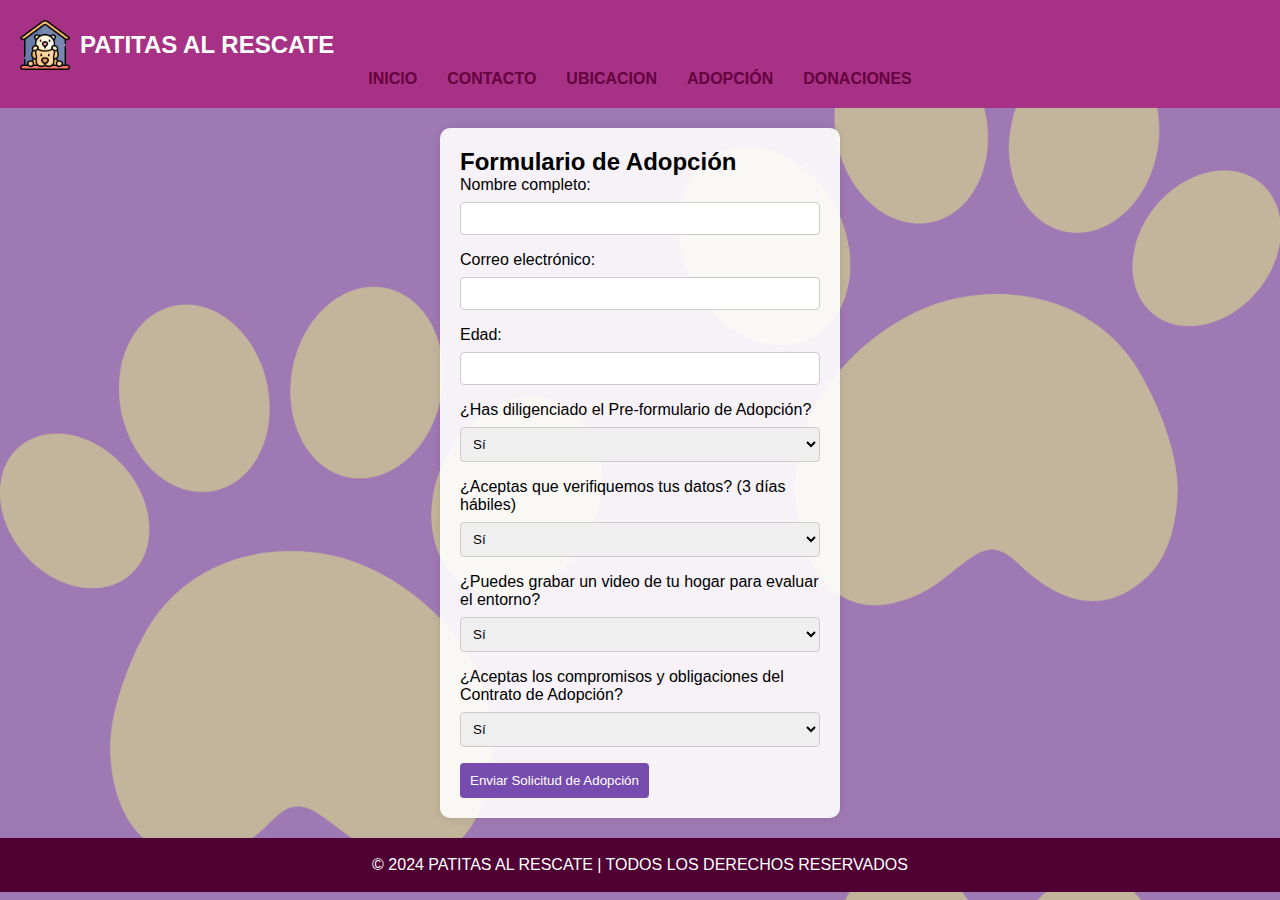
<file: pags/adopcion.html>
<!DOCTYPE html>
<html lang="es">

<head>
    <meta charset="UTF-8">
    <meta name="viewport" content="width=device-width, initial-scale=1.0">
    <link rel="icon" type="image/png" href="../img/logo.png" />
    <title>Patitas al Rescate - Formulario de Adopción</title>
    <meta name="description" content="Completa nuestro formulario de adopción y da un hogar a una mascota necesitada. Ayuda a nuestros amigos peludos a encontrar un nuevo comienzo.">
    <meta name="keywords" content="patitas al rescate, adopción, mascotas, formularios de adopción">
    <meta name="author" content="Patitas al Rescate">
    <meta property="og:title" content="Patitas al Rescate - Formulario de Adopción">
    <meta property="og:description" content="Completa nuestro formulario de adopción y da un hogar a una mascota necesitada. Ayuda a nuestros amigos peludos a encontrar un nuevo comienzo.">
    <meta property="og:image" content="../img/logo.png">
    <meta property="og:url" content="https://beftar.github.io/refugiopatitas/pags/adopcion.html">
    <link rel="canonical" href="https://beftar.github.io/refugiopatitas/pags/adopcion.html">
    <link rel="stylesheet" href="../css/partials/estilos.css">
    <script src="../main.js"></script>
</head>

<body>
    <header>
        <div class="logo">
            <img src="../img/logo.png" alt="Logo de Patitas">
            <h2>PATITAS AL RESCATE</h2>
        </div>
        

        <nav>
            <ul>
                <li><a href="../index.html" class="nav-link">INICIO</a></li>
                <li><a href="./contacto.html" class="nav-link">CONTACTO</a></li>
                <li><a href="./ubicacion.html" class="nav-link">UBICACION</a></li>
                <li><a href="./adopcion.html" class="nav-link">ADOPCIÓN</a></li>
                <li><a href="./donaciones.html" class="nav-link">DONACIONES</a></li>
            </ul>
        </nav>
    </header>

    <main>
        <form>
            <h2>Formulario de Adopción</h2>

            <label for="nombre">Nombre completo:</label>
            <input type="text" id="nombre" name="nombre" required>

            <label for="correo">Correo electrónico:</label>
            <input type="email" id="correo" name="correo" required>

            <label for="edad">Edad:</label>
            <input type="number" id="edad" name="edad" required>

            <label for="preformulario">¿Has diligenciado el Pre-formulario de Adopción?</label>
            <select id="preformulario" name="preformulario" required>
                <option value="si">Sí</option>
                <option value="no">No</option>
            </select>

            <label for="verificacion">¿Aceptas que verifiquemos tus datos? (3 días hábiles)</label>
            <select id="verificacion" name="verificacion" required>
                <option value="si">Sí</option>
                <option value="no">No</option>
            </select>

            <label for="video">¿Puedes grabar un video de tu hogar para evaluar el entorno?</label>
            <select id="video" name="video" required>
                <option value="si">Sí</option>
                <option value="no">No</option>
            </select>

            <label for="compromisos">¿Aceptas los compromisos y obligaciones del Contrato de Adopción?</label>
            <select id="compromisos" name="compromisos" required>
                <option value="si">Sí</option>
                <option value="no">No</option>
            </select>

            <button type="submit" formaction="./agradecimientoa.html">Enviar Solicitud de Adopción</button>

        </form>
    </main>

    <footer class="footer">
        <p>&copy; 2024 PATITAS AL RESCATE | TODOS LOS DERECHOS RESERVADOS</p>
    </footer>

</body>

</html>
</file>
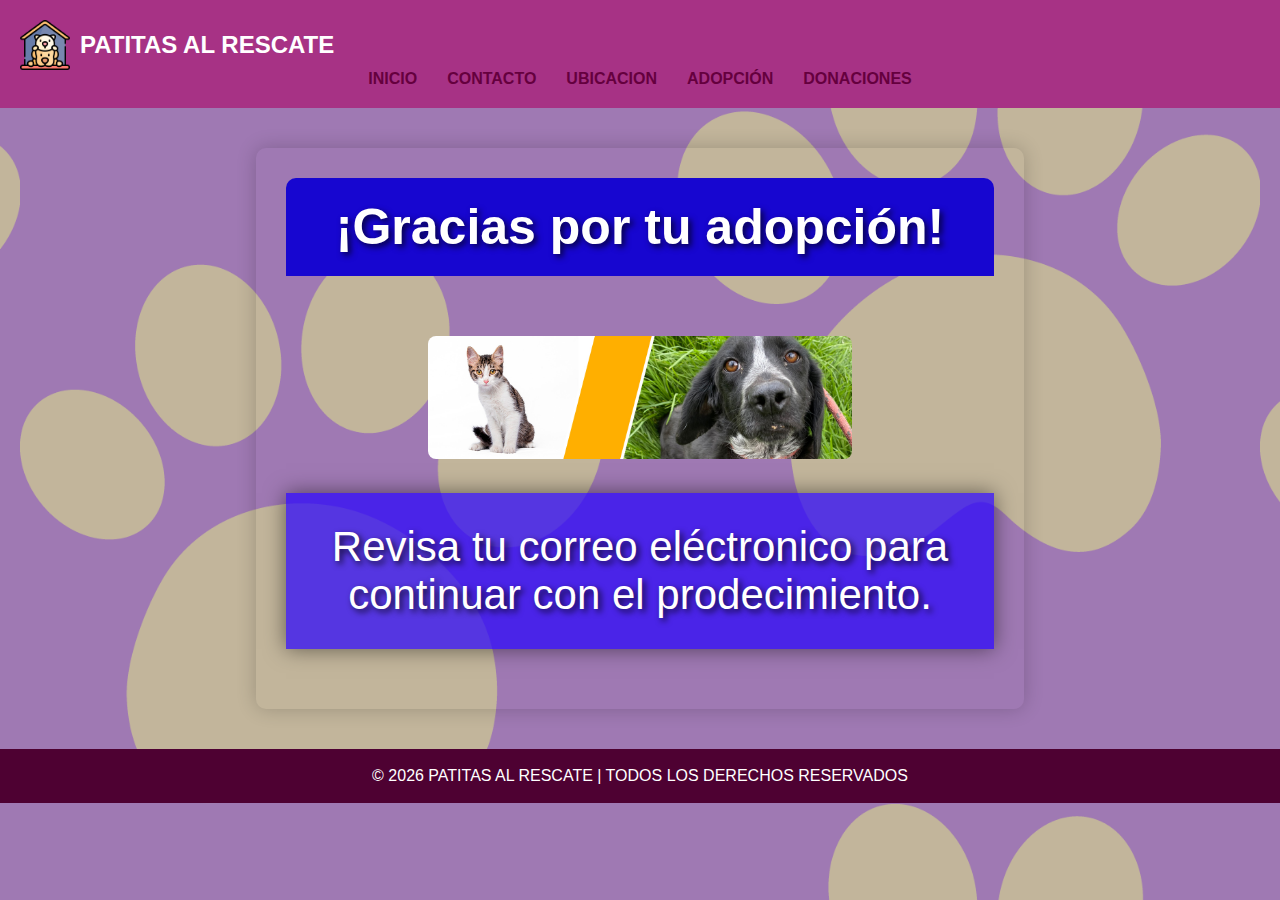
<file: pags/agradecimientoa.html>
<!DOCTYPE html>
<html lang="en">

<head>
    <meta charset="UTF-8">
    <meta name="viewport" content="width=device-width, initial-scale=1.0">
    <link rel="stylesheet" href="../css/partials/estilos.css">
    <link rel="icon" type="image/png" href="../img/logo.png"/>
    <title>Agradecimiento - Patitas al Rescate</title>
    <meta name="description" content="¡Gracias por tu adopción! Revisa tu correo electrónico para continuar con el procedimiento. Patitas al Rescate agradece tu compromiso con la adopción responsable de animales.">
    <meta name="keywords" content="agradecimiento, adopción, formulario adopción, adopción responsable, mascotas, bienestar animal">
    <meta name="author" content="Patitas al Rescate">
    <meta property="og:title" content="Agradecimiento - Patitas al Rescate">
    <meta property="og:description" content="¡Gracias por tu adopción! Revisa tu correo electrónico para continuar con el procedimiento. Patitas al Rescate agradece tu compromiso con la adopción responsable de animales.">
    <meta property="og:image" content="../img/logo.png">
    <meta property="og:url" content="https://beftar.github.io/refugiopatitas/pags/agradecimientoa.html"> 
    <link rel="canonical" href="https://beftar.github.io/refugiopatitas/pags/agradecimientoa.html"> 
</head>
<body>
    <header>
        <div class="logo">
            <img src="../img/logo.png" alt="Logo de Patitas">
            <h2>PATITAS AL RESCATE</h2>
        </div>
        
      
        <nav>
            <ul>
                <li><a href="../index.html" class="nav-link">INICIO</a></li>
                <li><a href="./contacto.html" class="nav-link">CONTACTO</a></li>
                <li><a href="./ubicacion.html" class="nav-link">UBICACION</a></li>
                <li><a href="./adopcion.html" class="nav-link">ADOPCIÓN</a></li>
                <li><a href="./donaciones.html" class="nav-link">DONACIONES</a></li>
            </ul>
        </nav>
    </header>

    <section class="agradecimientoa-content">
        
        
        
        <h1>¡Gracias por tu adopción!</h1>
       
      
            <img src="../img/re.jpg" alt="Agradecimiento Imagen">
       
        <p>Revisa tu correo eléctronico para continuar con el prodecimiento.</p>
        
      </section>





      <footer class="footer">
        <p>&copy; <span id="currentYear"></span> PATITAS AL RESCATE | TODOS LOS DERECHOS RESERVADOS</p>
    
        <script>
            document.getElementById('currentYear').textContent = new Date().getFullYear();
        </script>
    </footer>
</body>
</html>
</file>
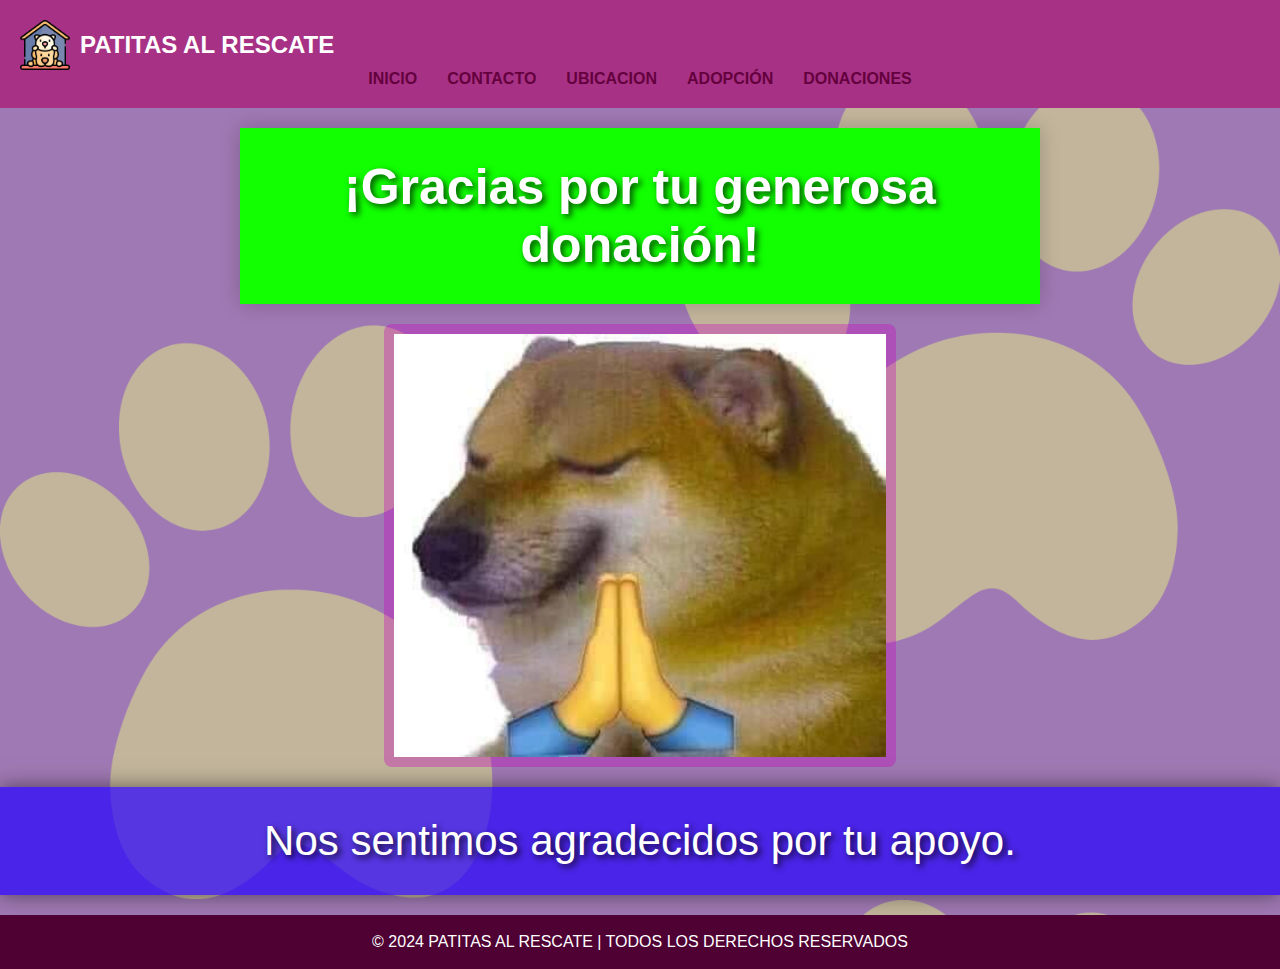
<file: pags/agradecimientod.html>
<!DOCTYPE html>
<html lang="en">
    <head>
        <meta charset="UTF-8">
        <meta name="viewport" content="width=device-width, initial-scale=1.0">
        <link rel="stylesheet" href="../css/partials/estilos.css">
        <link rel="icon" type="image/png" href="../img/logo.png"/>
        <title>¡Gracias por tu donación! - Patitas al Rescate</title>
        <meta name="description" content="Patitas al Rescate agradece tu generosa donación. Tu apoyo nos permite seguir cuidando y protegiendo a los animales. ¡Gracias por ser parte de nuestra misión!">
        <meta name="keywords" content="gracias, donación, apoyo, animales, bienestar animal, protectora, Patitas al Rescate">
        <meta name="author" content="Patitas al Rescate">
        <meta property="og:title" content="¡Gracias por tu donación! - Patitas al Rescate">
        <meta property="og:description" content="Patitas al Rescate agradece tu generosa donación. Tu apoyo nos permite seguir cuidando y protegiendo a los animales. ¡Gracias por ser parte de nuestra misión!">
        <meta property="og:image" content="../img/8.jpg">
    
    </head>
<body>
    <header>
        <div class="logo">
            <img src="../img/logo.png" alt="Logo de Patitas">
            <h2>PATITAS AL RESCATE</h2>
        </div>
        
        <nav>
            <ul>
                <li><a href="../index.html" class="nav-link">INICIO</a></li>
                <li><a href="./contacto.html" class="nav-link">CONTACTO</a></li>
                <li><a href="./ubicacion.html" class="nav-link">UBICACION</a></li>
                <li><a href="./adopcion.html" class="nav-link">ADOPCIÓN</a></li>
                <li><a href="./donaciones.html" class="nav-link">DONACIONES</a></li>
            </ul>
        </nav>
    </header>

    <section class="agradecimientod-content">
        
        
        
        <h1>¡Gracias por tu generosa donación!</h1>
       
      
            <img src="../img/8.jpg" alt="Agradecimiento Imagen">
       
        <p>Nos sentimos agradecidos por tu apoyo.</p>
        
      </section>






    <footer class="footer">

        <p>&copy; 2024 PATITAS AL RESCATE | TODOS LOS DERECHOS RESERVADOS</p>
    </footer>
</body>
</html>
</file>
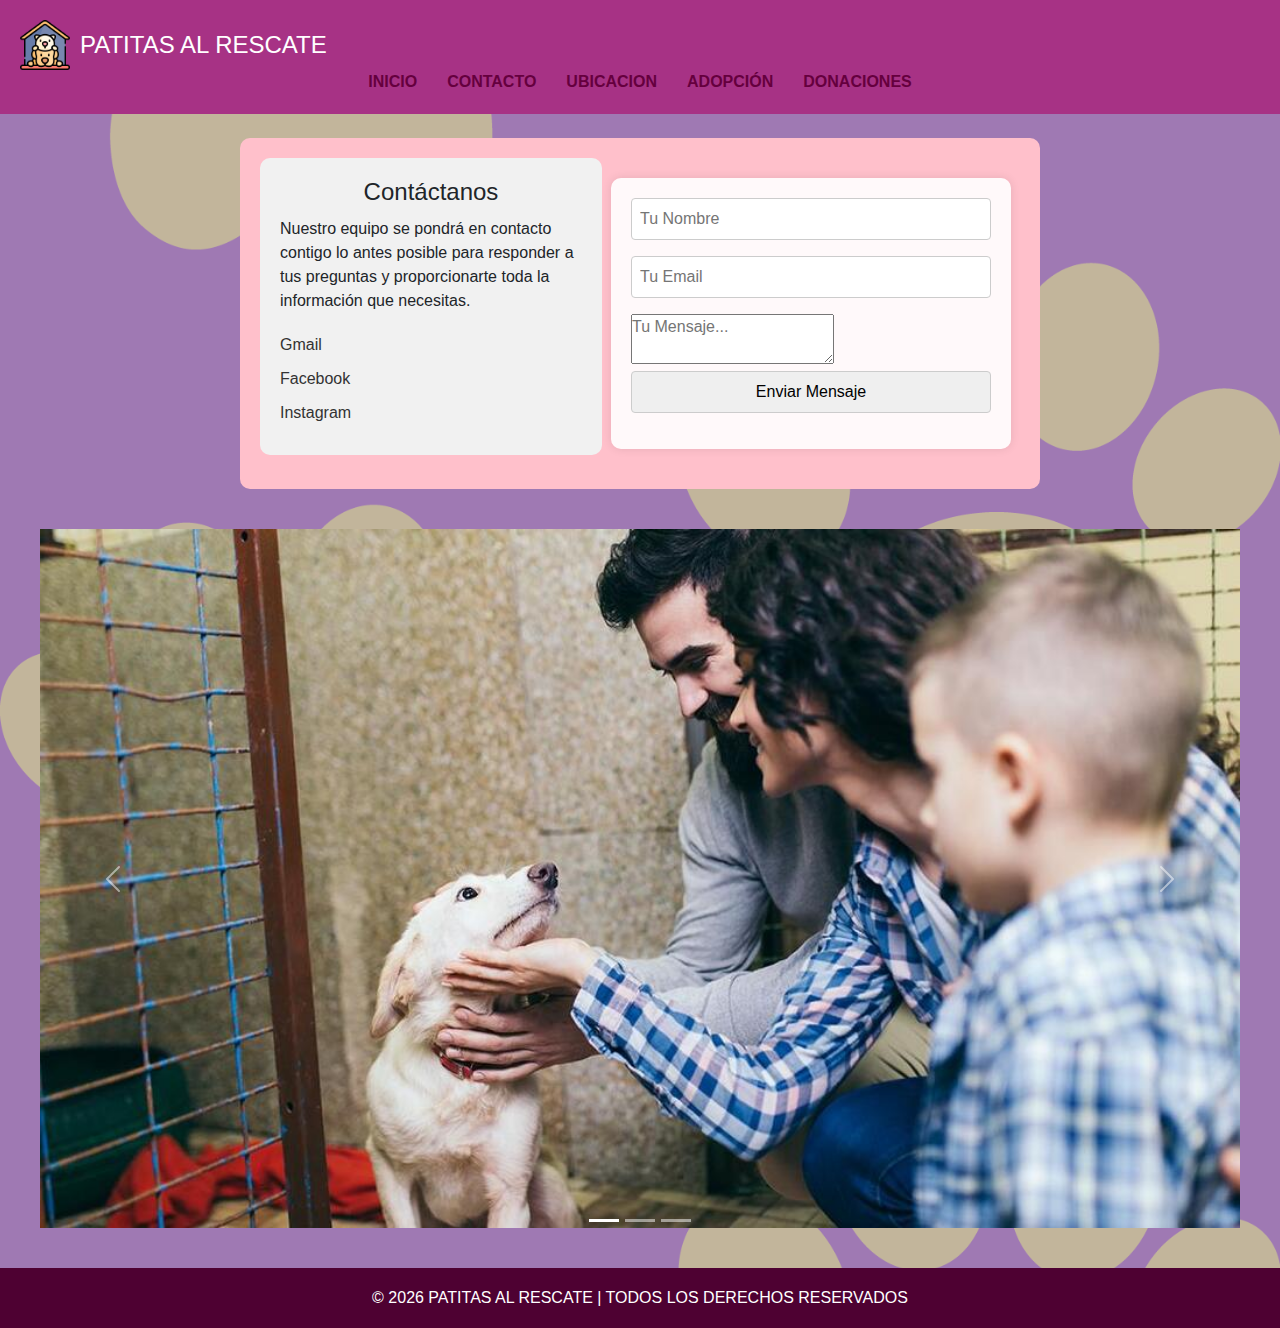
<file: pags/contacto.html>
<!DOCTYPE html>
<html lang="en">

<head>
    <meta charset="UTF-8">
    <meta name="viewport" content="width=device-width, initial-scale=1.0">
    <link rel="icon" type="image/png" href="../img/logo.png" />
    <title>Acerca de Patitas al Rescate - Refugio de Animales</title>
    <meta name="description" content="Descubre más sobre Patitas al Rescate, un refugio dedicado al bienestar de los animales. Conoce nuestra misión, valores y cómo puedes contribuir. ¡Apoya nuestra causa para salvar vidas animales!">
    <meta name="keywords" content="patitas al rescate, refugio animales, bienestar animal, misión refugio, adopción responsable, apoyar refugio, salvar vidas animales">
    <meta name="author" content="Patitas al Rescate">
    <meta property="og:title" content="Acerca de Patitas al Rescate - Refugio de Animales">
    <meta property="og:description" content="Descubre más sobre Patitas al Rescate, un refugio dedicado al bienestar de los animales. Conoce nuestra misión, valores y cómo puedes contribuir. ¡Apoya nuestra causa para salvar vidas animales!">
    <meta property="og:image" content="../img/logo.png">
    <meta property="og:url" content="https://beftar.github.io/refugiopatitas/pags/leermas.html"> 
    <link rel="canonical" href="https://beftar.github.io/refugiopatitas/pags/leermas.html"> 
     <link href="https://cdn.jsdelivr.net/npm/bootstrap@5.3.2/dist/css/bootstrap.min.css" rel="stylesheet">
    <link rel="stylesheet" href="../css/partials/estilos.css">
    
</head>

<body>
    <header>
        <div class="logo">
            <img src="../img/logo.png" alt="Logo de Patitas">
            <h2>PATITAS AL RESCATE</h2>
        </div>
        
        <nav>
            <ul>
                <li><a href="../index.html" class="nav-link">INICIO</a></li>
                <li><a href="./contacto.html" class="nav-link">CONTACTO</a></li>
                <li><a href="./ubicacion.html" class="nav-link">UBICACION</a></li>
                <li><a href="./adopcion.html" class="nav-link">ADOPCIÓN</a></li>
                <li><a href="./donaciones.html" class="nav-link">DONACIONES</a></li>
            </ul>
        </nav>
    </header>

    <br>

    <section class="container-form">
        <article class="info-form">
            <h2>Contáctanos</h2>
            <p>Nuestro equipo se pondrá en contacto contigo lo antes posible para responder a tus preguntas y
                proporcionarte toda la información que necesitas. </p>
                <a href="#" target="_blank"><i class="fa fa-envelope"></i> Gmail</a>
                <a href="https://www.facebook.com/profile.php?id=61555581016152&mibextid=ZbWKwL" target="_blank"><i class="fa fa-facebook"></i> Facebook</a>
                <a href="https://x.com/PatitasAlResc4T?t=0DplN7-08HP6mExDvAUy3g&s=09" target="_blank"><i class="fa fa-instagram"></i> Instagram</a>
        </article>
        <form action="#" autocomplete="off">
            <input type="text" name="nombre" placeholder="Tu Nombre" class="campo" required>
            <input type="email" name="email" placeholder="Tu Email" class="campo" pattern=".+@.+" required>
            <textarea name="mensaje" placeholder="Tu Mensaje..." required></textarea>
            <input type="submit" name="enviar" value="Enviar Mensaje" class="btn-enviar">
        </form>
    </section>

    <section class="carousel">
        <div id="carouselExampleIndicators" class="carousel slide" data-bs-ride="carousel">
            <div class="carousel-indicators">
                <button type="button" data-bs-target="#carouselExampleIndicators" data-bs-slide-to="0" class="active"
                    aria-current="true" aria-label="Slide 1"></button>
                <button type="button" data-bs-target="#carouselExampleIndicators" data-bs-slide-to="1"
                    aria-label="Slide 2"></button>
                <button type="button" data-bs-target="#carouselExampleIndicators" data-bs-slide-to="2"
                    aria-label="Slide 3"></button>
            </div>
            <div class="carousel-inner">
                <div class="carousel-item active">
                    <img src="../img/1.jpg" class="d-block w-100" alt="perro">
                </div>
                <div class="carousel-item">
                    <img src="../img/2.jpg" class="d-block w-100" alt="perro">
                </div>
                <div class="carousel-item">
                    <img src="../img/3.jpg" class="d-block w-100" alt="perro">
                </div>
            </div>
            <button class="carousel-control-prev" type="button" data-bs-target="#carouselExampleIndicators"
                data-bs-slide="prev">
                <span class="carousel-control-prev-icon" aria-hidden="true"></span>
                <span class="visually-hidden">Previous</span>
            </button>
            <button class="carousel-control-next" type="button" data-bs-target="#carouselExampleIndicators"
                data-bs-slide="next">
                <span class="carousel-control-next-icon" aria-hidden="true"></span>
                <span class="visually-hidden">Next</span>
            </button>
        </div>
        <script src="https://cdn.jsdelivr.net/npm/bootstrap@5.3.2/dist/js/bootstrap.bundle.min.js"
            integrity="sha384-C6RzsynM9kWDrMNeT87bh95OGNyZPhcTNXj1NW7RuBCsyN/o0jlpcV8Qyq46cDfL"
            crossorigin="anonymous"></script>
    </section>
    
    <footer class="footer">
        <p>&copy; <span id="currentYear"></span> PATITAS AL RESCATE | TODOS LOS DERECHOS RESERVADOS</p>
    
        <script>
            document.getElementById('currentYear').textContent = new Date().getFullYear();
        </script>
    </footer>
</body>

</html>
</file>
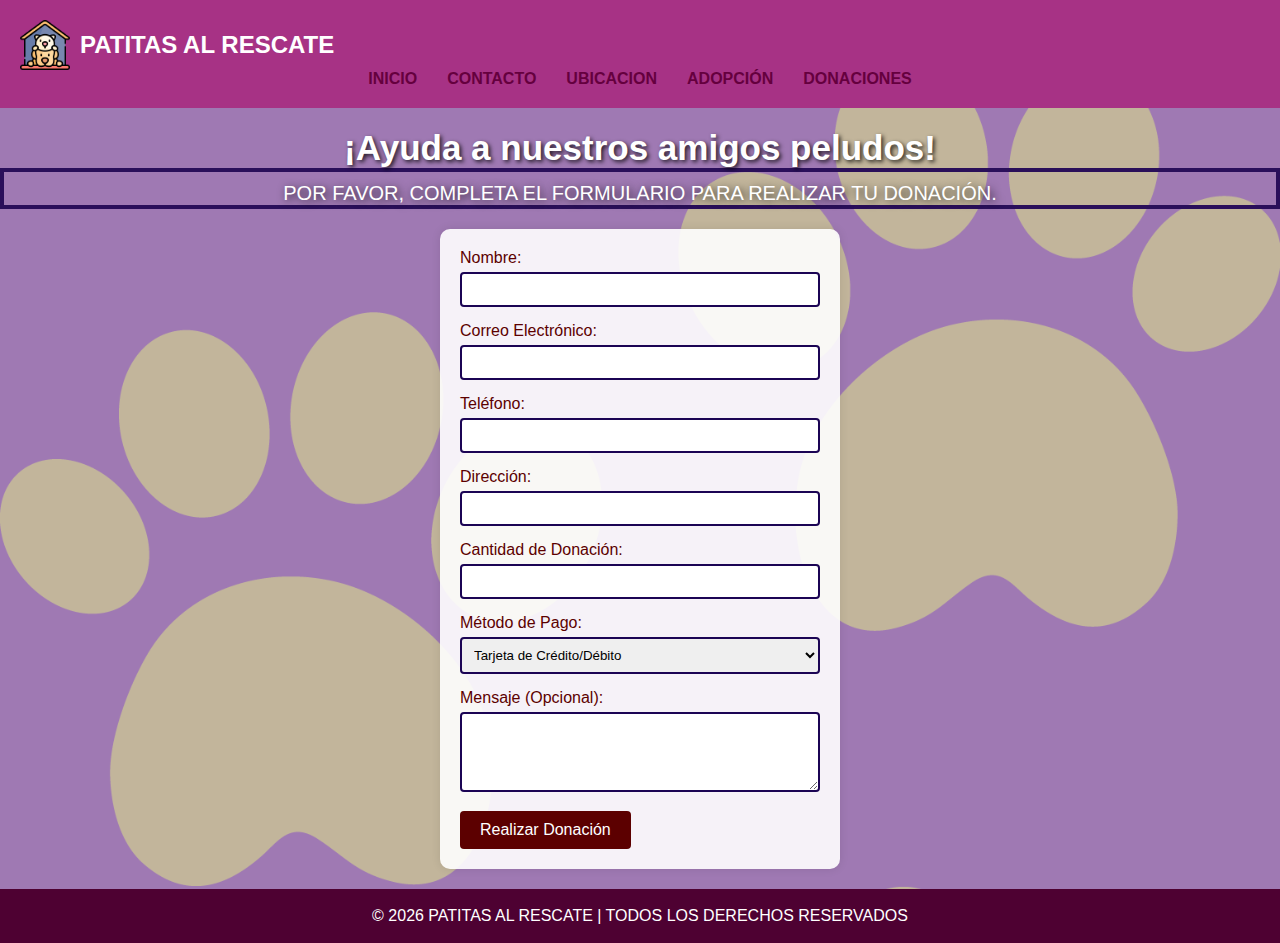
<file: pags/donaciones.html>
<!DOCTYPE html>
<html lang="es">
<head>
    <meta charset="UTF-8">
    <meta name="viewport" content="width=device-width, initial-scale=1.0">
    <link rel="icon" type="image/png" href="../img/logo.png"/>
    <title>Patitas al Rescate - Donaciones</title>
    <meta name="description" content="Ayuda a nuestros amigos peludos realizando una donación. Completa el formulario y contribuye al bienestar de los animales.">
    <link rel="stylesheet" href="../css/partials/estilos.css">
    <meta name="keywords" content="patitas al rescate, donaciones, ayuda a animales, contribuir, bienestar animal">
    <meta name="author" content="patitas al rescate">
    <meta property="og:title" content="Patitas al Rescate - Donaciones">
    <meta property="og:description" content="Ayuda a nuestros amigos peludos realizando una donación. Completa el formulario y contribuye al bienestar de los animales.">
    <meta property="og:image" content="../img/logo.png">
    <meta property="og:url" content="https://beftar.github.io/refugiopatitas/pags/donaciones.html">
    <link rel="canonical" href="https://beftar.github.io/refugiopatitas/pags/donaciones.html">

</head>
<body>

    <header>
        <div class="logo">
            <img src="../img/logo.png" alt="Logo de Patitas">
            <h2>PATITAS AL RESCATE</h2>
        </div>
        
     
        <nav>
            <ul>
                <li><a href="../index.html" class="nav-link">INICIO</a></li>
                <li><a href="./contacto.html" class="nav-link">CONTACTO</a></li>
                <li><a href="./ubicacion.html" class="nav-link">UBICACION</a></li>
                <li><a href="./adopcion.html" class="nav-link">ADOPCIÓN</a></li>
                <li><a href="./donaciones.html" class="nav-link">DONACIONES</a></li>
            </ul>
        </nav>
    </header>

    <section id="donation-form">
        <h1>¡Ayuda a nuestros amigos peludos!</h1>
        <p>Por favor, completa el formulario para realizar tu donación.</p>
       
        <form action="./agradecimientod.html" method="get">

            <label for="nombre">Nombre:</label>
            <input type="text" id="nombre" name="nombre" required>
        
            <label for="email">Correo Electrónico:</label>
            <input type="email" id="email" name="email" required>
        
            <label for="telefono">Teléfono:</label>
            <input type="tel" id="telefono" name="telefono">
        
            <label for="direccion">Dirección:</label>
            <input type="text" id="direccion" name="direccion">
        
            <label for="cantidad">Cantidad de Donación:</label>
            <input type="number" id="cantidad" name="cantidad" min="1" required>
        
            <label for="metodo-pago">Método de Pago:</label>
            <select id="metodo-pago" name="metodo-pago" required>
                <option value="tarjeta">Tarjeta de Crédito/Débito</option>
                <option value="paypal">PayPal</option>
                <option value="transferencia">Transferencia Bancaria</option>
            </select>
        
            <label for="mensaje">Mensaje (Opcional):</label>
            <textarea id="mensaje" name="mensaje" rows="4"></textarea>
        
            <button type="submit" class="donate-button">Realizar Donación</button>
        </form>
        
    </section>

    <footer class="footer">
        <p>&copy; <span id="currentYear"></span> PATITAS AL RESCATE | TODOS LOS DERECHOS RESERVADOS</p>
    
        <script>
    
            document.getElementById('currentYear').textContent = new Date().getFullYear();
        </script>
    </footer>
</body>
</html>
</file>
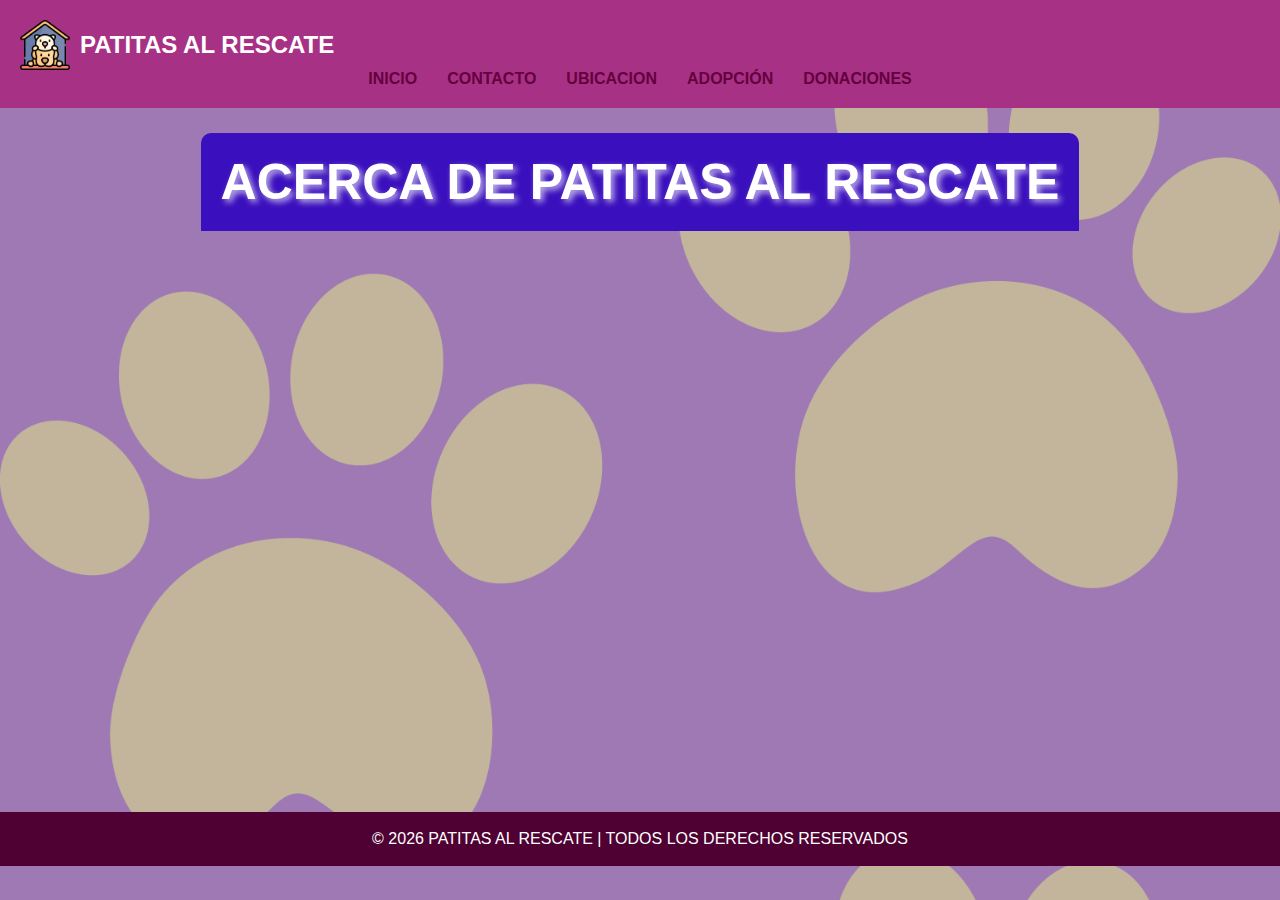
<file: pags/leermas.html>
<!DOCTYPE html>
<html lang="es">

<head>
    <meta charset="UTF-8">
    <meta name="viewport" content="width=device-width, initial-scale=1.0">
    <link rel="icon" type="image/png" href="../img/logo.png" />
    <title>Acerca de Patitas al Rescate - Refugio de Animales</title>
    <meta name="description" content="Descubre más sobre Patitas al Rescate, un refugio dedicado al bienestar de los animales. Conoce nuestra misión, valores y cómo puedes contribuir. ¡Apoya nuestra causa!">
    <meta name="keywords" content="patitas al rescate, refugio animales, bienestar animal, misión refugio, adopción responsable">
    <meta name="author" content="Patitas al Rescate">
    <link rel="stylesheet" href="../css/partials/estilos.css">
</head>

<body>

    <header>
        <div class="logo">
            <img src="../img/logo.png" alt="Logo de Patitas">
            <h2>PATITAS AL RESCATE</h2>
        </div>
        
        <nav>
           <ul>
            <li><a href="../index.html" class="nav-link">INICIO</a></li>
            <li><a href="./contacto.html" class="nav-link">CONTACTO</a></li>
            <li><a href="./ubicacion.html" class="nav-link">UBICACION</a></li>
            <li><a href="./adopcion.html" class="nav-link">ADOPCIÓN</a></li>
            <li><a href="./donaciones.html" class="nav-link">DONACIONES</a></li>
        </ul>
        </nav>
    </header>

    <section class="patitasalrescate">
        <h1>ACERCA DE PATITAS AL RESCATE</h1>
    </section>

    <div class="parrafo">
        <img src="../img/0000.jpg" alt="Imagen de Patitas al Rescate">
        <p>
            Bienvenido a Patitas al Rescate, un refugio dedicado al bienestar de los animales. En nuestro santuario, ofrecemos un hogar temporal amoroso y seguro para aquellos que han sido abandonados o maltratados. Nos esforzamos por rehabilitar a cada miembro peludo y encontrarles un hogar permanente. Creemos en la importancia de la adopción responsable y buscamos educar a la comunidad sobre el cuidado adecuado de las mascotas. En Patitas al Rescate, más que un refugio, somos una familia comprometida con la protección y el amor hacia los animales desfavorecidos. Únete a nosotros en nuestra misión de brindar una vida mejor a aquellos que no pueden hablar por sí mismos. ¡Gracias por apoyar nuestro noble propósito!
        </p>
    </div>

    <footer class="footer">
        <p>&copy; <span id="currentYear"></span> PATITAS AL RESCATE | TODOS LOS DERECHOS RESERVADOS</p>
    
        <script>
    
            document.getElementById('currentYear').textContent = new Date().getFullYear();
        </script>
    </footer>

</body>

</html>
</file>
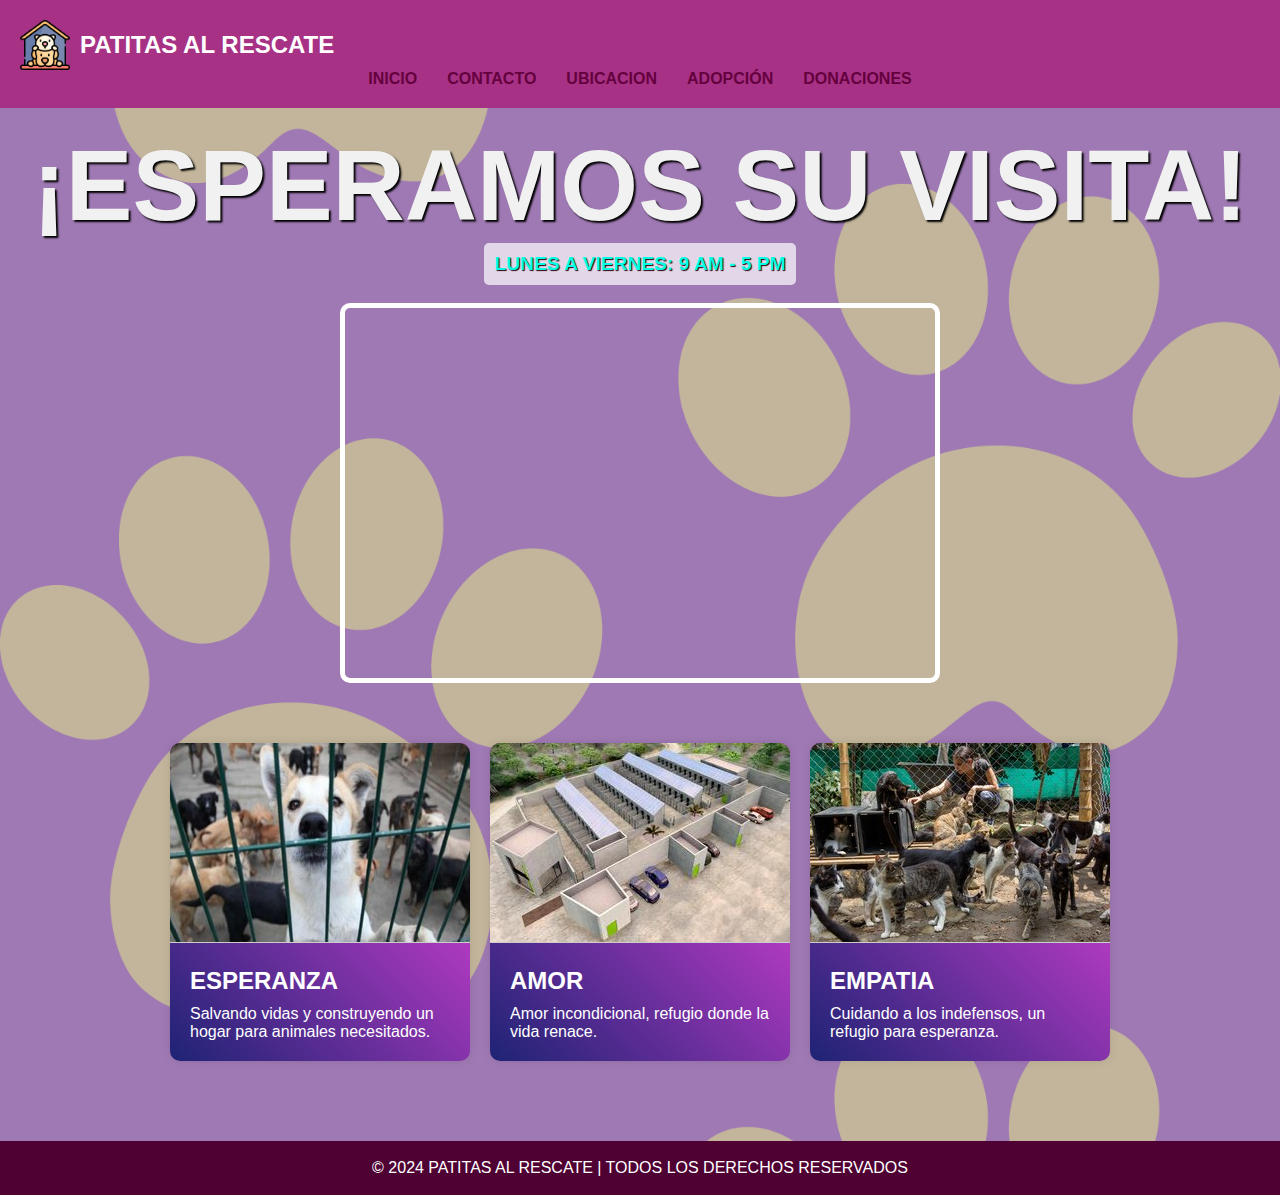
<file: pags/ubicacion.html>
<!DOCTYPE html>
<html lang="en">
  
<head>
    <meta charset="UTF-8">
    <meta name="viewport" content="width=device-width, initial-scale=1.0">
    <link rel="icon" type="image/png" href="../img/logo.png" />
    <title>Patitas al Rescate - Ubicación</title>
    <link rel="stylesheet" href="../css/partials/estilos.css">
    <meta name="description" content="Descubre la ubicación del refugio de animales Patitas al Rescate. Encuéntranos y únete a nosotros para salvar y dar hogar a mascotas necesitadas. ¡Adopta y contribuye al bienestar animal!">
    <meta name="keywords" content="patitas al rescate, ubicación, refugio, animales, bienestar animal">
    <meta name="author" content="Patitas al Rescate">
    <meta property="og:title" content="Patitas al Rescate - Ubicación">
    <meta property="og:description" content="Descubre la ubicación del refugio de animales Patitas al Rescate. Encuéntranos y únete a nosotros para salvar y dar hogar a mascotas necesitadas. ¡Adopta y contribuye al bienestar animal!">
    <meta property="og:image" content="../img/logo.png">
    <meta property="og:url" content="https://beftar.github.io/refugiopatitas/pags/ubicacion.html">
    <meta property="og:type" content="article">
    <link rel="canonical" href="https://beftar.github.io/refugiopatitas/pags/ubicacion.html">
</head>
<body>
    <header>
        <div class="logo">
            <img src="../img/logo.png" alt="Logo de Patitas">
            <h2>PATITAS AL RESCATE</h2>
        </div>
        

      
        <nav>
            <ul>
                <li><a href="../index.html" class="nav-link">INICIO</a></li>
                <li><a href="./contacto.html" class="nav-link">CONTACTO</a></li>
                <li><a href="./ubicacion.html" class="nav-link">UBICACION</a></li>
                <li><a href="./adopcion.html" class="nav-link">ADOPCIÓN</a></li>
                <li><a href="./donaciones.html" class="nav-link">DONACIONES</a></li>
            </ul>
        </nav>
    </header>

    <main>
        <section class="horarios">
            <div id="tituloh1">
            <h1>¡ESPERAMOS SU VISITA!</h1>
            
        </div>
        <div id="horariosp">
            <p>LUNES A VIERNES: 9 AM - 5 PM</p>
        </div>
        </section>
<br>
        <div id="map-container">
            <div id="map"><iframe src="https://www.google.com/maps/embed?pb=!1m18!1m12!1m3!1d1689672.954667083!2d-59.33540127567262!3d-34.19383558354012!2m3!1f0!2f0!3f0!3m2!1i1024!2i768!4f13.1!3m3!1m2!1s0x95bd2d00dc382e89%3A0xa1c91b508a82fd4d!2sPatitas%20San%20Vicente!5e0!3m2!1ses!2sar!4v1706418588626!5m2!1ses!2sar" width="600" height="450" style="border:0;" allowfullscreen="" loading="lazy" referrerpolicy="no-referrer-when-downgrade"></iframe></div>
        </div>
    
    </main>

<div class="card-container">
    <div class="card">
        <img src="../img/123.jpg" alt="Card Image">
        <div class="card-content">
            <h2>ESPERANZA</h2>
            <p>Salvando vidas y construyendo un hogar para animales necesitados.</p>
        </div>
    </div>

    <div class="card">
        <img src="../img/321.jpg" alt="Card Image">
        <div class="card-content">
            <h2>AMOR</h2>
            <p>Amor incondicional, refugio donde la vida renace.</p>
        </div>
    </div>

    <div class="card">
        <img src="../img/222.jpg" alt="Card Image">
        <div class="card-content">
            <h2>EMPATIA</h2>
            <p>Cuidando a los indefensos, un refugio para esperanza.</p>
        </div>
    </div>
</div>

<footer class="footer">

    <p>&copy; 2024 PATITAS AL RESCATE | TODOS LOS DERECHOS RESERVADOS</p>
  </footer>


</body>
</html>
</file>
<file: css/partials/estilos.css>
@charset "UTF-8";

body {
  margin: 0;
  padding: 0;
  font-family: "Arial", sans-serif;
}
body {
  margin: 0;
  font-family: "Times New Roman", Times, serif;
  background-color: #9f79b3;
  background-image: url("./img\ fondo/77.jpg");
  background-size: contain;
  background-position: center;
  background-repeat: repeat;
  position: relative;
}

/* Estilos para el mensaje de bienvenida */
.bienvenida-container {
  position: absolute;
  top: 50%;
  left: 50%;
  transform: translate(-50%, -50%);
  background-color: rgba(0, 30, 129, 0.5); /* Ajustar la opacidad del fondo */
  color: white;
  padding: 80px; /* Aumentar el relleno para aumentar el tamaño */
  border-radius: 20px; /* Aumentar el radio de borde para suavizar las esquinas */
  z-index: 999;
  display: none;
  width: 500px; /* Aumentar el ancho */
  height: 200px; /* Aumentar la altura */
  text-align: center;
  font-family: Arial, sans-serif;
  box-shadow: 0 0 20px rgba(255, 255, 255, 0.5); /* Agregar un efecto de sombra luminosa */
  animation: luminoso 2s ease infinite alternate; /* Agregar animación luminosa */
}

.bienvenida-text {
  font-size: 28px; /* Aumentar el tamaño de fuente */
  line-height: 1.5; /* Aumentar la altura de línea */
}

/* Animación para el efecto luminoso */
@keyframes luminoso {
  from {
    box-shadow: 0 0 20px rgba(255, 255, 255, 0.5);
  }
  to {
    box-shadow: 0 0 40px rgba(255, 255, 255, 1);
  }
}

/* Animación para mostrar el mensaje de bienvenida */
@keyframes fadein {
  from { opacity: 0; }
  to   { opacity: 1; }
}

/* Animación para ocultar el mensaje de bienvenida */
@keyframes fadeout {
  from { opacity: 0,5; }
  to   { opacity: 0; }
}




header {
  background-color: #a73285;
  color: #fff;
  padding: 20px;
  text-align: center;
}

.logo {
  text-decoration: none;
  color: #fff;
  display: flex;
  align-items: center;
}
.logo img {
  width: 50px;
  margin-right: 10px;
}

h2 {
  margin: 0;
  font-size: 1.5rem;
}

nav ul {
  list-style-type: none;
  padding: 0;
  margin: 0;
  display: flex;
  justify-content: center;
}
nav ul li {
  margin: 0 15px;
}
nav ul .nav-link {
  text-decoration: none;
  color: #65003e;
  font-weight: bold;
  transition: color 0.3s ease;
}
nav ul .nav-link:hover {
  color: #ffd000;
}

@media only screen and (max-width: 600px) {
  header {
    padding: 10px;
  }
  .logo img {
    width: 40px;
    margin-right: 5px;
  }
  h2 {
    font-size: 1.2rem;
  }
  nav ul {
    flex-direction: column;
    align-items: center;
  }
  nav ul li {
    margin: 10px 0;
  }
}
/* Global Styles */
* {
  margin: 0;
  padding: 0;
  box-sizing: border-box;
  font-family: sans-serif;
}

/* Banner Section */
.banner {
  width: 100%;
  height: 600px;
  animation: banner 10s infinite linear alternate;
  background-size: 100% 100%;
  position: relative;
  display: flex;
  justify-content: center;
  align-items: center;
}
.banner .capa {
  width: 100%;
  height: 100%;
  position: absolute;
  top: 0;
  left: 0;
  background: rgba(0, 0, 0, 0.6);
}
.banner .informacion {
  z-index: 1;
  width: 100%;
  max-width: 550px;
  text-align: center;
}
.banner .informacion h1 {
  color: #ff0000; /* Color rojo */
  font-size: 45px;
  margin-bottom: 20px;
  letter-spacing: 1px;
}
.banner .informacion p {
  color: #c7c7c7; /* Color gris */
  line-height: 2;
  margin-bottom: 30px;
}
.banner .informacion a {
  color: #fff; /* Color blanco */
  text-decoration: none;
  background: #32010c; /* Color morado */
  padding: 16px 37px;
  display: inline-block;
  border-radius: 50px;
}

/* Banner Animation */
@keyframes banner {
  0%, 33.33% {
    background-image: url("https://media.infocielo.com/p/bd1bc202986a1fd6fcb9983a72da1435/adjuntos/299/imagenes/001/407/0001407198/1200x675/smart/campito-refugio-perros-animales-3jpg.jpg");
  }
  33.34%, 66.66% {
    background-image: url("https://www.purina.es/sites/default/files/2021-12/C%C3%B3mo%20adoptar%20un%20gato_teaser.jpg");
  }
  66.67%, 100% {
    background-image: url("https://t2.ea.ltmcdn.com/es/posts/3/6/8/consejos_para_que_un_perro_y_un_gato_se_lleven_bien_21863_600.jpg");
  }
}
/* Adoptar Perros Section */
.galeria {
  display: flex;
  flex-wrap: wrap;
  justify-content: space-around;
  padding: 20px;
}

.dog-card {
  width: 250px;
  margin: 20px;
  padding: 10px;
  border: 1px solid #ddd;
  border-radius: 8px;
  box-shadow: 0 0 10px rgba(0, 0, 0, 0.1);
  text-align: center;
  transition: transform 0.3s, background-color 0.3s;
}
.dog-card img {
  width: 100%;
  height: auto;
  border-radius: 8px;
}
.dog-card a {
  color: white;
  text-decoration: none;
}
.dog-card button {
  background-color: #000000;
  color: #ffffff;
  border: none;
  padding: 8px 16px;
  text-align: center;
  font-size: 14px;
  border-radius: 4px;
  cursor: pointer;
  margin-top: 10px;
  transition: background-color 0.3s, color 0.3s, text-shadow 0.3s;
}
.dog-card button:hover, .dog-card button:active {
  background-color: #707170;
}
.dog-card:hover, .dog-card:active {
  transform: scale(1.05);
  background-color: #5c0000;
}
.dog-card button:hover {
  color: #ffffff;
  text-shadow: 1px 1px 2px rgba(0, 0, 0, 0.7);
}

@keyframes zoomIn {
  from {
    opacity: 0;
    transform: scale(0.9);
  }
  to {
    opacity: 1;
    transform: scale(1);
  }
}
.parrafo {
  z-index: 1;
  width: 90%;
  max-width: 540px;
  height: auto;
  padding: 20px;
  font-size: 15px;
  line-height: 1.5;
  background: #5a1160;
  box-shadow: 1px 5px 25px rgba(0, 0, 0, 0.45);
  border-radius: 5px;
  text-align: justify;
  margin: 15px auto;
  margin-bottom: 35px;
  opacity: 0;
  animation: zoomIn 1s ease-out forwards;
  transition: background 0.5s;
}

.parrafo:hover {
  background: #5a1160;
}

.parrafo p {
  color: white;
  margin-bottom: 15px;
}

.parrafo img {
  width: 100%;
  max-width: 265px;
  border-radius: 5px;
  float: left;
  margin-right: 15px;
}

@media (min-width: 768px) {
  .parrafo {
    font-size: 16px;
  }
}
.patitasalrescate {
  padding-top: 25px;
  text-align: center;
}
.patitasalrescate h1 {
  font-family: Arial, Helvetica, sans-serif;
  color: white;
  text-shadow: 3px 3px 6px rgba(255, 255, 255, 0.7);
  font-size: 50px;
  margin-bottom: 20px;
  background-color: #3a0fbd;
  padding: 20px;
  border-radius: 10px 10px 0 0;
  display: inline-block;
}

/* .contenedor-total */
.contenedor-total {
  text-align: center;
  margin: 40px auto 20px;
}

/* .container-form */
.container-form {
  display: flex;
  justify-content: space-between;
  align-items: flex-start;
  max-width: 800px;
  padding-top: 234px;
  background-color: #ffc0cb;
  padding: 20px;
  padding-bottom: 20px;
  border-radius: 10px;
  margin: 0 auto;
  /* Resto de tus estilos... */
  /* .info-form */
  /* .form-action */
}
.container-form .info-form {
  flex: 0 0 45%;
  padding: 20px;
  background-color: #f1f1f1;
  border-radius: 10px;
}
.container-form .info-form h2 {
  font-size: 24px;
  margin-bottom: 10px;
  text-align: center;
}
.container-form .info-form p {
  margin-bottom: 20px;
}
.container-form .info-form a {
  display: block;
  margin-bottom: 10px;
  color: #333;
  text-decoration: none;
}
.container-form .info-form textarea {
  width: 100%;
  padding: 10px;
  margin-bottom: 15px;
  border: 2px solid #4c0068;
  border-radius: 10px;
  box-sizing: border-box;
}
.container-form .form-action {
  flex: 0 0 50%;
  padding: 20px;
  background-color: #fff;
  border-radius: 10px;
}
.container-form .form-action .campo,
.container-form .form-action textarea {
  width: 100%;
  padding: 10px;
  margin-bottom: 15px;
  border: 2px solid #4c0068;
  border-radius: 10px;
  box-sizing: border-box;
}
.container-form .form-action .btn-enviar {
  background-color: #8b4caf;
  color: #fff;
  padding: 10px 15px;
  border: none;
  border-radius: 5px;
  cursor: pointer;
  font-size: 16px;
}
.container-form .form-action .btn-enviar:hover {
  background-color: #c1880e;
}

@media (max-width: 768px) {
  .container-form {
    flex-direction: column;
    max-width: 100%;
  }
  .info-form,
  .form-action {
    width: 100%;
    margin-bottom: 20px;
  }
}
/* .carousel */
.carousel {
  padding-top: 20px;
  padding-bottom: 20px;
  padding-left: 20px;
  padding-right: 20px;
  text-align: center;
  margin: 0 auto;
}

/* Estilos para el encabezado, ubicación y pie de página */
.horarios {
  text-align: center;
}
.horarios #tituloh1 {
  color: #f1f1f1;
  font-size: 50px;
  font-weight: bold;
  text-shadow: 2px 2px 2px #000000;
  margin-top: 20px;
  animation: shine 2s infinite alternate;
}
@media screen and (max-width: 768px) {
  .horarios #tituloh1 {
    font-size: 40px;
  }
}
.horarios #horariosp {
  color: rgb(0, 255, 229);
  text-shadow: 1px 1px 1px #32010c;
  font-size: 1.2em;
  font-weight: bold;
  background-color: rgba(255, 255, 255, 0.7);
  padding: 10px;
  border-radius: 5px;
  display: inline-block;
}
@media screen and (max-width: 768px) {
  .horarios #horariosp {
    font-size: 1em;
  }
}
@media screen and (max-width: 768px) {
  .horarios #tituloh1, .horarios #horariosp {
    font-size: 30px;
  }
}

@keyframes shine {
  to {
    color: #00bfff;
    text-shadow: 4px 4px 4px #0000ff;
  }
}
/*mapa*/
#map-container {
  margin-top: 10px;
  margin-bottom: 10px;
  width: 600px;
  max-width: 100%;
  height: 380px;
  border: 5px solid white;
  border-radius: 10px;
  overflow: hidden;
  margin: 0 auto;
  box-sizing: border-box;
}
#map-container #map {
  width: 100%;
  height: 100%;
}
@media screen and (max-width: 768px) {
  #map-container {
    height: 300px;
  }
}

/* tarjetas */
.card-container {
  display: flex;
  flex-wrap: wrap;
  justify-content: center;
  gap: 20px;
  margin: 60px 0;
}
@media screen and (max-width: 768px) {
  .card-container {
    justify-content: flex-start;
  }
}

.card {
  width: 300px;
  background: linear-gradient(45deg, #1e2374, #f344e4);
  border-radius: 10px;
  box-shadow: 0 0 10px rgba(0, 0, 0, 0.1);
  overflow: hidden;
  transition: transform 0.3s ease-in-out, filter 0.3s ease-in-out;
  margin-bottom: 20px;
}
@media screen and (max-width: 768px) {
  .card {
    width: 100%;
  }
}

.card img {
  width: 100%;
  height: 200px;
  -o-object-fit: cover;
     object-fit: cover;
  border-bottom: 1px solid #ccc;
}

.card .card-content {
  padding: 20px;
}

.card .card-content h2 {
  margin-bottom: 10px;
  color: #fff;
  transition: filter 0.3s ease-in-out;
}

.card .card-content p {
  color: #fff;
  transition: filter 0.3s ease-in-out;
}

.card:hover {
  transform: scale(1.1);
  filter: brightness(1.2);
  background: linear-gradient(45deg, #96810c, #ff9481);
}

.card:hover .card-content h2,
.card:hover .card-content p {
  filter: brightness(1.5);
}

@keyframes brillo {
  0%, 100% {
    color: #ffffff;
  }
  50% {
    color: #ffff80;
  }
}
#tituloGaleria {
  font-family: "Trebuchet MS", "Lucida Sans Unicode", "Lucida Grande", "Lucida Sans", Arial, sans-serif;
  padding-top: 20px;
  text-align: center;
  text-shadow: 2px 2px 4px rgba(0, 0, 0, 0.5);
  animation: brillo 1s infinite;
}

/* FORMULARIO ADOPCION */
form {
  background-color: rgba(255, 255, 255, 0.9);
  padding: 20px;
  border-radius: 10px;
  box-shadow: 0 0 10px rgba(0, 0, 0, 0.1);
  width: 400px;
  margin: 20px auto;
  animation: fadeIn 1s ease-in-out;
}
form label {
  display: block;
  margin-bottom: 8px;
}
form input,
form select {
  width: 100%;
  padding: 8px;
  margin-bottom: 16px;
  border: 1px solid #ccc;
  border-radius: 4px;
  box-sizing: border-box;
}
form button {
  background-color: #774caf;
  color: #fff;
  padding: 10px;
  border: none;
  border-radius: 4px;
  cursor: pointer;
}
form button:hover {
  background-color: rgba(0, 0, 0, 0.3058823529);
}

@keyframes fadeIn {
  from {
    opacity: 0;
  }
  to {
    opacity: 1;
  }
}
/* FORMULARIO DONACIONES */
#donation-form h1 {
  color: white;
  text-align: center;
  padding-top: 20px;
  font-family: "Gill Sans", "Gill Sans MT", Calibri, "Trebuchet MS", sans-serif; /* Cambiar la tipografía */
  font-size: 35px;
  position: relative;
  text-shadow: 2px 2px 4px rgba(0, 0, 0, 0.8);
  transition: text-shadow 0.3s;
}
#donation-form p {
  font-family: "Segoe UI", Tahoma, Geneva, Verdana, sans-serif;
  text-transform: uppercase;
  padding-top: 10px;
  font-size: 20px;
  text-align: center;
  color: #ffffff;
  text-shadow: 2px 2px 8px rgba(0, 0, 0, 0.8);
  transition: text-shadow 0.3s;
  border: 4px solid rgb(42, 15, 90);
}
#donation-form label {
  display: block;
  margin-bottom: 5px;
  color: #5c0000;
}
#donation-form input,
#donation-form select,
#donation-form textarea {
  width: 100%;
  padding: 8px;
  margin-bottom: 15px;
  box-sizing: border-box;
  border: 2px solid #1b0454;
  border-radius: 4px;
}
#donation-form button.donate-button {
  background-color: #5c0000;
  color: white;
  padding: 10px 20px;
  text-decoration: none;
  font-size: 16px;
  border: none;
  border-radius: 4px;
  cursor: pointer;
  transition: background-color 0.3s;
}
#donation-form button.donate-button:hover {
  background-color: #707170;
}

.agradecimientoa-content {
  text-align: center;
  max-width: 800px;
  margin: 40px auto;
  padding: 30px;
  box-shadow: 0 0 20px rgba(0, 0, 0, 0.2);
  border-radius: 10px;
  overflow: hidden;
  position: relative;
}
.agradecimientoa-content h1 {
  color: white;
  font-size: 50px;
  text-shadow: 3px 3px 6px rgba(0, 0, 0, 0.7);
  margin-bottom: 30px;
  background-color: #1706d0;
  padding: 20px;
  border-radius: 10px 10px 0 0;
  word-wrap: break-word;
}
.agradecimientoa-content img {
  width: 60%;
  max-width: 100%;
  height: auto;
  border-radius: 8px;
  margin-top: 30px;
}
.agradecimientoa-content p {
  color: white;
  text-shadow: 3px 3px 6px rgba(0, 0, 0, 0.8);
  font-size: 25px;
  margin: 30px 0;
  padding: 20px;
  background-color: rgba(38, 0, 255, 0.7);
  box-shadow: 0 0 20px rgba(0, 0, 0, 0.5);
  word-wrap: break-word;
}
@media (min-width: 768px) {
  .agradecimientoa-content {
    width: 60%;
  }
  .agradecimientoa-content p {
    font-size: 42px;
    padding: 30px;
  }
}

/*agradecimiento*/
.agradecimientod-content h1 {
  color: white;
  text-align: center;
  font-size: 50px;
  max-width: 800px;
  margin: 20px auto;
  padding: 30px;
  background-color: #11ff00;
  box-shadow: 0 0 20px rgba(0, 0, 0, 0.2);
  text-shadow: 3px 3px 6px rgba(0, 0, 0, 0.7);
  animation: fadeInZoom 1s ease-out forwards;
}
.agradecimientod-content img {
  display: block;
  margin: auto;
  width: 40%;
  max-width: 40%;
  height: auto;
  border-radius: 8px;
  border: 10px solid rgba(202, 0, 192, 0.3333333333);
}
.agradecimientod-content p {
  text-align: center;
  color: white;
  text-shadow: 3px 3px 6px rgba(0, 0, 0, 0.8);
  font-size: 25px;
  margin: 20px 0;
  padding: 20px;
  background-color: rgba(38, 0, 255, 0.7);
  box-shadow: 0 0 20px rgba(0, 0, 0, 0.5);
}
@media (min-width: 768px) {
  .agradecimientod-content p {
    font-size: 42px;
    padding: 30px;
  }
}

.footer {
  background-color: rgb(78, 1, 50);
  color: white;
  text-align: center;
  padding: 18px;
}
@media (max-width: 768px) {
  .footer {
    font-size: 15px;
    padding: 1px;
  }
}
.footer p {
  margin: 0;
}
.footer a {
  color: white;
  text-decoration: none;
}

.containerelegir h1 {
  text-align: center;
  color: #ffffff;
  text-shadow: 2px 2px 4px rgba(0, 0, 0, 0.5); /* Agregar sombra al texto */
}

#resultado {
  text-align: center;
  color: white;
  text-shadow: 4px 4px 8px rgba(0, 0, 0, 0.7); /* Somra más pronunciada */
  animation: fadeIn 1s ease; /* Agregar animación de desvanecimiento */
padding-bottom: 10px;
}

.formulario-container h2 { color: white;
  text-align: center;
  text-shadow: 4px 4px 8px rgba(0, 0, 0, 0.7);
}
#mensaje {
  text-align: center;
  color: white;
  text-shadow: 4px 4px 8px rgba(0, 0, 0, 0.7);
  padding-bottom: 10px;
}
.refugio-container {
  max-width: 600px;
  margin: 0 auto;
  padding: 20px;
  border: 1px solid #ccc;
  border-radius: 5px;
}

.refugio-container h2 {
  text-align: center;
}

.refugio-container ul {
  list-style-type: none;
  padding: 0;
}

.refugio-container li {
  margin-bottom: 10px;
}

.resultado-container {
  margin-top: 20px;
  display: none;
}
/* Estilos para el resultado */
#resultado-animal {
  text-align: center;
  background-color: #fff;
  padding: 20px;
  border-radius: 5px;
  box-shadow: 0 0 10px rgba(0, 0, 0, 0.1);
}
.container h2 {
  text-align: center;
  color: white;
  text-shadow: 4px 4px 8px rgba(0, 0, 0, 0.7);
}
/*# sourceMappingURL=estilos.css.map */
</file>
